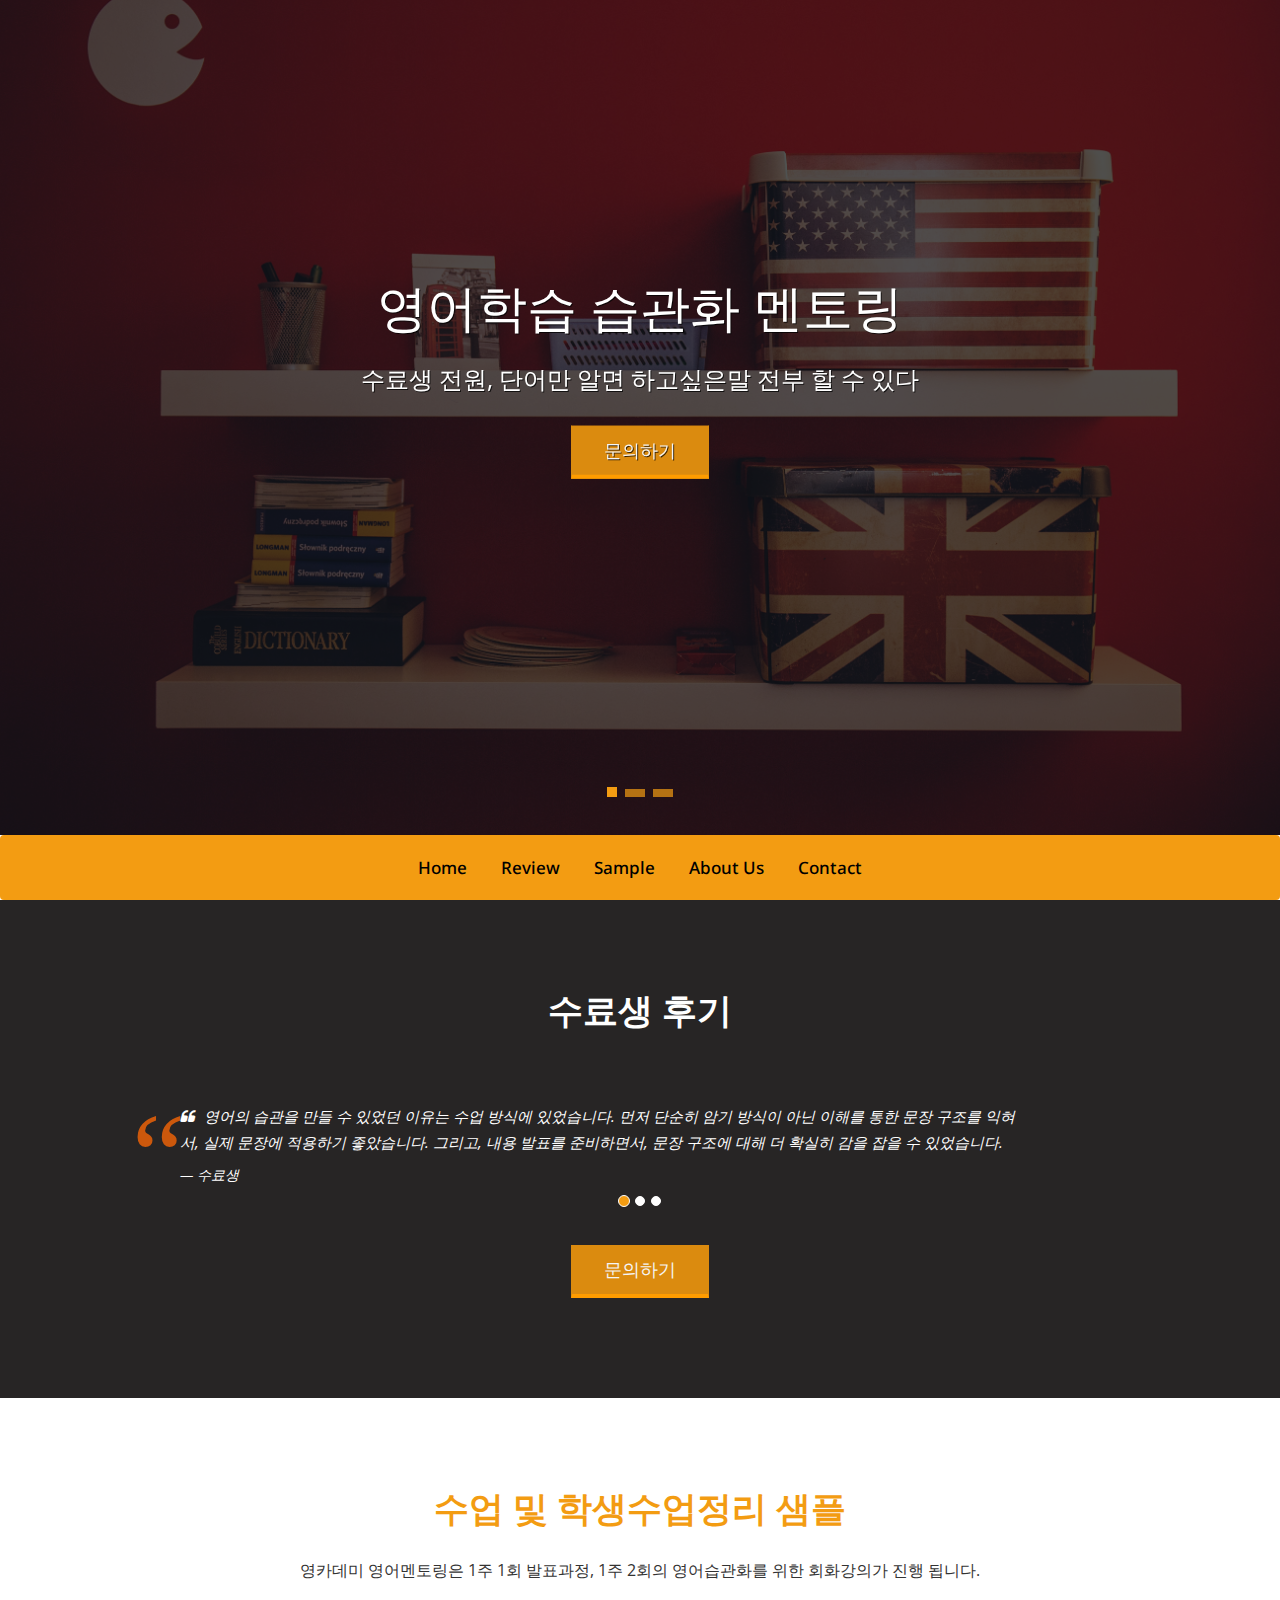
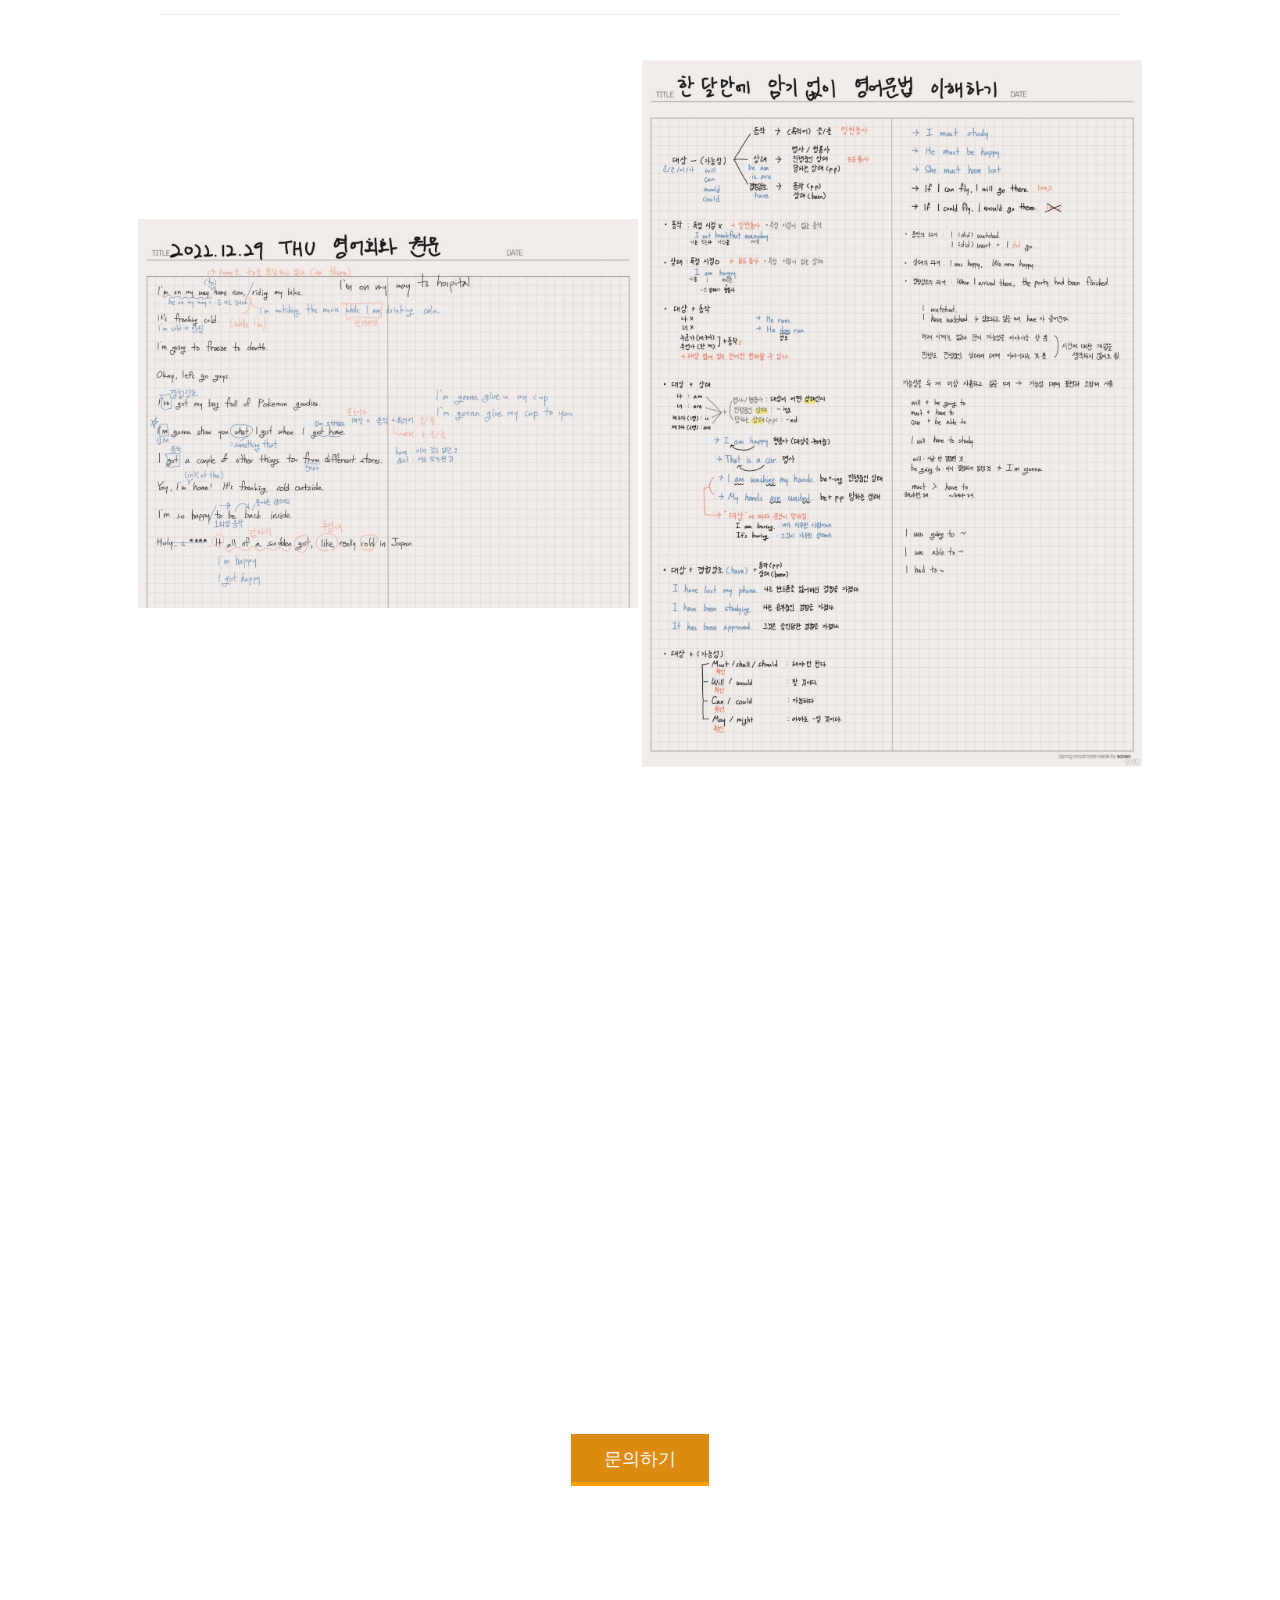
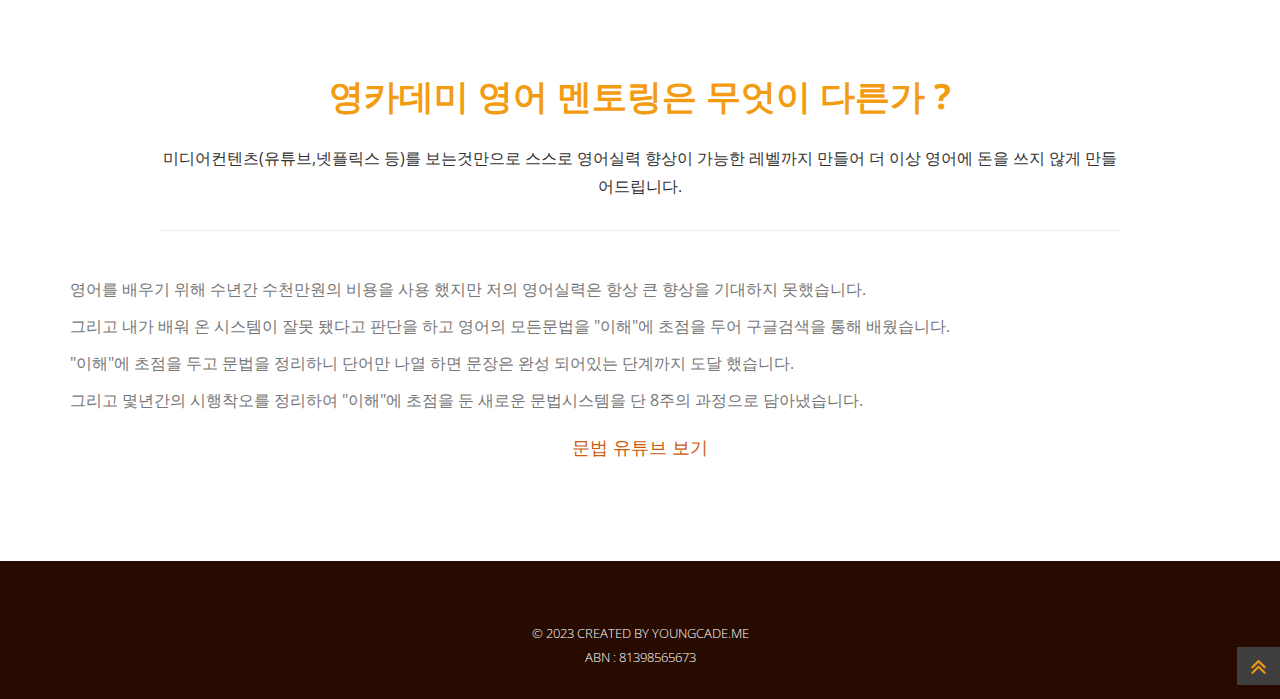
<file: eng/index.html>
<!DOCTYPE html>
<!--[if lt IE 7 ]> <html class="ie ie6 no-js" lang="en"> <![endif]-->
<!--[if IE 7 ]>    <html class="ie ie7 no-js" lang="en"> <![endif]-->
<!--[if IE 8 ]>    <html class="ie ie8 no-js" lang="en"> <![endif]-->
<!--[if IE 9 ]>    <html class="ie ie9 no-js" lang="en"> <![endif]-->
<!--[if gt IE 9]><!-->
<html class="no-js" lang="en">
<!--<![endif]-->
<head>

<meta charset="UTF-8"/>

<title>[영카데미]8주 영어회화 완성과정</title>

<meta name="description" content="Eat Restaurant Bootstrap Template">

<meta name="author" content="webthemez">

<meta name="viewport" content="width=device-width, initial-scale=1.0">
<link rel="apple-touch-icon" sizes="57x57" href="../favicon/apple-icon-57x57.png">
<link rel="apple-touch-icon" sizes="60x60" href="../favicon/apple-icon-60x60.png">
<link rel="apple-touch-icon" sizes="72x72" href="../favicon/apple-icon-72x72.png">
<link rel="apple-touch-icon" sizes="76x76" href="../favicon/apple-icon-76x76.png">
<link rel="apple-touch-icon" sizes="114x114" href="../favicon/apple-icon-114x114.png">
<link rel="apple-touch-icon" sizes="120x120" href="../favicon/apple-icon-120x120.png">
<link rel="apple-touch-icon" sizes="144x144" href="../favicon/apple-icon-144x144.png">
<link rel="apple-touch-icon" sizes="152x152" href="../favicon/apple-icon-152x152.png">
<link rel="apple-touch-icon" sizes="180x180" href="../favicon/apple-icon-180x180.png">
<link rel="icon" type="image/png" sizes="192x192"  href="../favicon/android-icon-192x192.png">
<link rel="icon" type="image/png" sizes="32x32" href="../favicon/favicon-32x32.png">
<link rel="icon" type="image/png" sizes="96x96" href="../favicon/favicon-96x96.png">
<link rel="icon" type="image/png" sizes="16x16" href="../favicon/favicon-16x16.png">
<link rel="stylesheet" type="text/css" media="screen" href="css/bootstrap.css">
<link rel="stylesheet" href="css/font-awesome.css">
<link rel="stylesheet" href="css/animate.css">
<link rel="stylesheet" href="css/styles.css">

<link href='http://fonts.googleapis.com/css?family=Droid+Sans:400,700' rel='stylesheet' type='text/css'>
<link href='http://fonts.googleapis.com/css?family=Open+Sans:400,700' rel='stylesheet' type='text/css'>

 
</head>
<body>
<!--wrapper start-->
<div class="wrapper">
	<!--header-->
	<header id="header">
	<div class="carousel fade-carousel slide" data-ride="carousel" data-interval="4000" id="bs-carousel">
  <!-- Overlay -->
  <div class="overlay"></div>

  <!-- Indicators -->
  <ol class="carousel-indicators">
    <li data-target="#bs-carousel" data-slide-to="0" class="active"></li>
    <li data-target="#bs-carousel" data-slide-to="1"></li>
    <li data-target="#bs-carousel" data-slide-to="2"></li>
  </ol>
  
  <!-- Wrapper for slides -->
  <div class="carousel-inner">
    <div class="item slides active">
      <div class="slide-1"></div>
      <div class="hero">
        <hgroup>       
            <h1>영어학습 습관화 멘토링</h1>
			<h3>수료생 전원, 단어만 알면 하고싶은말 전부 할 수 있다</h3>
        </hgroup>
        <a class="btn btn-hero btn-lg" href="https://pf.kakao.com/_Dcxnib/chat">문의하기</a>
      </div>
    </div>
    <div class="item slides">
      <div class="slide-2"></div>
      <div class="hero">        
        <hgroup>
            <h1>검증된 효율과 효과</h1>        
            <h3>귀차니즘 최대치 영포자가 최대 효율을 내기 위한 학습법, 영어학습의 걸림돌인 지루함을 없애다</h3>
        </hgroup>       
        <a class="btn btn-hero btn-lg" href="https://pf.kakao.com/_Dcxnib/chat">문의하기</a>
      </div>
    </div>
    <div class="item slides">
      <div class="slide-3"></div>
      <div class="hero">        
        <hgroup>
            <h1>영어에 금전투자는 이제 그만</h1>        
            <h3>이제는 쓸만큼 썻다. 학습방법만 습관화 되면 스스로 빠르게 성장 할 수 있다.</h3>
        </hgroup>
        <a class="btn btn-hero btn-lg" href="https://pf.kakao.com/_Dcxnib/chat">문의하기</a>
      </div>
    </div>
  </div> 


	<div class="menu">
		<nav class="navbar navbar-wrapper"> 
      <div class="container">
            <div class="navbar-header">
        <button type="button" id="nav-toggle" class="navbar-toggle" data-toggle="collapse" data-target="#main-nav"> <span class="sr-only">Toggle navigation</span> <span class="icon-bar"></span> <span class="icon-bar"></span> <span class="icon-bar"></span> </button>
        </div>
	    <div id="main-nav" class="collapse navbar-collapse">
			 <ul class="nav navbar-nav">
			  <li><a href="#header" class="scroll-link">Home</a></li>
			  <li><a href="#review" class="scroll-link">Review</a></li> 
			  <li><a href="#sample" class="scroll-link">Sample</a></li>
			  <li><a href="#aboutUs" class="scroll-link">About Us</a></li>
			  <li><a href="https://pf.kakao.com/_Dcxnib/chat">Contact</a></li>
			</ul>
      </div>
      </div>  
		</nav>
	</div>		
	</header>
	
	<!--feedback-->
	<section class="feedback page-section" id="review">
		<div class="container">
			<div class="heading">
				<h2>수료생 후기</h2>
			</div>
			
	  <div class='row'>
		<div class='col-md-12'>

			
		  <div class="carousel slide" data-ride="carousel" id="quote-carousel">
			<!-- Bottom Carousel Indicators -->
			<ol class="carousel-indicators">
			  <li data-target="#quote-carousel" data-slide-to="0" class="active"></li>
			  <li data-target="#quote-carousel" data-slide-to="1"></li>
			  <li data-target="#quote-carousel" data-slide-to="2"></li>
			</ol>
			
			<!-- Carousel Slides / Quotes -->
			<div class="carousel-inner">
			
			  <!-- Quote 1 -->
			  <div class="item active">
				<blockquote>
				  <div class="row">
					<div class="col-sm-11">
					  <p>영어의 습관을 만들 수 있었던 이유는 수업 방식에 있었습니다. 먼저 단순히 암기 방식이 아닌 이해를 통한 문장 구조를 익혀서, 실제 문장에 적용하기 좋았습니다. 그리고, 내용 발표를 준비하면서, 문장 구조에 대해 더 확실히 감을 잡을 수 있었습니다.</p>
					  <small>수료생</small>
					</div>
				  </div>
				</blockquote>
			  </div>
			  <!-- Quote 2 -->
			  <div class="item">
				<blockquote>
				  <div class="row">
					<div class="col-sm-12">
					  <p>사랑합니다 진짜.
						영어공부보고 감동하기는 또 첨이네요</p>
					  <small>유튜브</small>
					</div>
				  </div>
				</blockquote>
			  </div>
			  <!-- Quote 3 -->
			  <div class="item">
				<blockquote>
				  <div class="row">
					<div class="col-sm-12">
					  <p>이전에 배워 온 방식은 말 하는게 힘들었는데 2주만 배웠는데도 말하는게 쉬워졌어요</p>
					  <small>수료생</small>
					</div>
				  </div>
				</blockquote>
			  </div>
			</div>
		  </div>                          
		</div>
	  </div>
	  <div style="display:flex">
		<a style="align-items: center;" class="btn btn-hero btn-lg" href="https://pf.kakao.com/_Dcxnib/chat">문의하기</a>
	  </div>
	  
	 
		</div>

		
		</section>
		
	<section class="service page-section" id="sample">
		<div class="container text-center">
			<div class="heading">			
				<h2>수업 및 학생수업정리 샘플</h2>			
				<h3>영카데미 영어멘토링은 1주 1회 발표과정, 1주 2회의 영어습관화를 위한 회화강의가 진행 됩니다.</h3>
			</div>
			<div class="row">
				<img src="./img/1.jpeg" width="500">
				<img src="./img/2.jpeg" width="500">
			</div>
			<div class="row">
				<iframe width="100%" height="315" src="https://www.youtube.com/embed/UBZ4ji8OlWw" title="YouTube video player" frameborder="0" allow="accelerometer; autoplay; clipboard-write; encrypted-media; gyroscope; picture-in-picture" allowfullscreen></iframe>
			</div>
			<div class="row">
				<iframe width="100%" height="315" src="https://www.youtube.com/embed/qLDG1OQIdJQ" title="YouTube video player" frameborder="0" allow="accelerometer; autoplay; clipboard-write; encrypted-media; gyroscope; picture-in-picture" allowfullscreen></iframe>
			</div>
			<div style="display:flex">
				<a style="align-items: center;" class="btn btn-hero btn-lg" href="https://pf.kakao.com/_Dcxnib/chat">문의하기</a>
			  </div>
		</div>
	</section>
	
	<!--about us-->
	<section class="aboutus page-section" id="aboutUs">
		<div class="container">
			<div class="heading">			
				<h2>영카데미 영어 멘토링은 무엇이 다른가 ?</h2>			
				<h3>미디어컨텐츠(유튜브,넷플릭스 등)를 보는것만으로 스스로 영어실력 향상이 가능한 레벨까지 만들어 더 이상 영어에 돈을 쓰지 않게 만들어드립니다.</h3>
			</div>
			
			<div class="content">
				<p>영어를 배우기 위해 수년간 수천만원의 비용을 사용 했지만 저의 영어실력은 항상 큰 향상을 기대하지 못했습니다.</p>
				<p>그리고 내가 배워 온 시스템이 잘못 됐다고 판단을 하고 영어의 모든문법을 "이해"에 초점을 두어 구글검색을 통해 배웠습니다.</p>
				<p>"이해"에 초점을 두고 문법을 정리하니 단어만 나열 하면 문장은 완성 되어있는 단계까지 도달 했습니다.</p>
				<p>그리고 몇년간의 시행착오를 정리하여 "이해"에 초점을 둔 새로운 문법시스템을 단 8주의 과정으로 담아냈습니다.</p>
			</div> 
			
			<a style="width:100%" class="btn btn-lg" href="https://www.youtube.com/@dev-english">문법 유튜브 보기</a>
		</div>
	</section>
	 
	
  
	<!--footer-->
	<section class="footer" id="footer">
	<p class="text-center">
		<a href="#header" class="gototop"><i class="fa fa-angle-double-up fa-2x"></i></a>
	</p>
	<div class="container">
		
		<p>
			
			&copy; 2023 Created by <a href="https://youngcade.me">youngcade.me</a><br/>
			ABN : 81398565673
		</p>
	</div>
	</section>
	
</div><!--wrapper end-->

<!--Javascripts-->
<script src="js/jquery.js"></script>
<script src="js/modernizr.js"></script>
<script src="js/bootstrap.js"></script>
<script src="js/jquery-scrolltofixed.js"></script>
<script src="js/jquery.nav.js"></script> 
<script src="js/jquery.easing.1.3.js"></script>
<script src="js/menustick.js"></script> 
<script src="js/easing.js"></script>
<script src="js/wow.js"></script>
<script src="js/smoothscroll.js"></script>
<script src="js/masonry.js"></script>
<script src="js/imgloaded.js"></script>
<script src="js/classie.js"></script>
<script src="js/colorfinder.js"></script>
<script src="js/gridscroll.js"></script>
<script src="js/contact.js"></script>
<script src="js/custom.js"></script>

<script type="text/javascript">
jQuery(function($) {
$(document).ready( function() {
	$('.navbar-wrapper').stickUp();
	});
});
</script>
</body>
</html>
</file>
<file: eng/css/styles.css>
/*------General----------*/
body {
  font-family: 'Open Sans', sans-serif;
  font-size: 16px;
  line-height: 1.7;
  color: #777;
  font-weight: 400;
  overflow-x: hidden;
}

h1,h2,h3,h4,h5,h6 {
  color: #333;
  line-height: 1.4;
  font-weight: 700;
  font-family: 'Droid Sans', sans-serif;
}

h3 {
  font-family: 'Open Sans', sans-serif;
}

.w960 {
  max-width: 960px;
  margin: 0px auto;
}

a,a:hover {
  color: #cc580c;
  text-decoration: none;
}

img {
  max-width: 100%;
}
 

/********************************/
/*       Fade Bs-carousel       */
/********************************/
.fade-carousel {
  position: relative;
  height: 100vh;
  bottom: 65px;
}

.fade-carousel .carousel-inner .item {
  height: 100vh;
}

.fade-carousel .carousel-indicators > li {
  margin: 0 2px;
  background-color: #f39c12;
  border-color: #f39c12;
  opacity: .7;
  border-radius: 0;
  width: 20px;
  height: 8px;
}

.fade-carousel .carousel-indicators > li.active {
  width: 10px;
  height: 10px;
  opacity: 1;
}

/********************************/
/*          Hero Headers        */
/********************************/
.hero {
  position: absolute;
  width:80%;
  top: 50%;
  left: 50%;
  z-index: 3;
  color: #fff;
  text-align: center;
  text-transform: uppercase;
  text-shadow: 1px 1px 0 rgba(0,0,0,.75);
  -webkit-transform: translate3d(-50%,-50%,0);
  -moz-transform: translate3d(-50%,-50%,0);
  -ms-transform: translate3d(-50%,-50%,0);
  -o-transform: translate3d(-50%,-50%,0);
  transform: translate3d(-50%,-50%,0);
}

.hero h1 {
  margin: 0;
  padding: 0;
  color: #fff;
  font-size: 50px;
  font-weight: normal;
}

.hero h3 {
  color: #fff;
  font-weight: 26px;
  font-weight: normal;
}

.fade-carousel .carousel-inner .item .hero {
  opacity: 0;
  -webkit-transition: 2s all ease-in-out .1s;
  -moz-transition: 2s all ease-in-out .1s;
  -ms-transition: 2s all ease-in-out .1s;
  -o-transition: 2s all ease-in-out .1s;
  transition: 2s all ease-in-out .1s;
}

.fade-carousel .carousel-inner .item.active .hero {
  opacity: 1;
  -webkit-transition: 2s all ease-in-out .1s;
  -moz-transition: 2s all ease-in-out .1s;
  -ms-transition: 2s all ease-in-out .1s;
  -o-transition: 2s all ease-in-out .1s;
  transition: 2s all ease-in-out .1s;
}

.btn.btn-hero, .btn.btn-hero:hover, .btn.btn-hero:focus {
  color: #f5f5f5;
  background-color: #DB8B0F;
  border-color: #DB8B0F;
  outline: none;
  padding: 12px 32px;
  margin: 20px auto;
  border-radius: 0px;
  border-bottom: 4px solid #FF9C00;
}
/********************************/
/*            Overlay           */
/********************************/
.overlay {
  position: absolute;
  width: 100%;
  height: 100%;
  z-index: 2;
  background-color: #080d15;
  opacity: .7;
}
 

/********************************/
/*       Slides backgrounds     */
/********************************/
.fade-carousel .slides .slide-1, 
.fade-carousel .slides .slide-2,
.fade-carousel .slides .slide-3 {
  height: 100vh;
  background-size: cover;
  background-position: center center;
  background-repeat: no-repeat;
}

.fade-carousel .slides .slide-1 {
  background-image: url('../img/slide1.jpg');
}

.fade-carousel .slides .slide-2 {
  background-image: url('../img/slide2.jpg');
}

.fade-carousel .slides .slide-3 {
  background-image: url('../img/slide3.jpg');
}



/* carousel */
#quote-carousel {
  padding: 0 10px 30px 10px;
  margin-top: 30px;
}

/* Control buttons  */
#quote-carousel .carousel-control {
  background: none;
  color: #222;
  font-size: 2.3em;
  text-shadow: none;
  margin-top: 30px;
}
/* Previous button  */
#quote-carousel .carousel-control.left {
  left: -12px;
}
/* Next button  */
#quote-carousel .carousel-control.right {
  right: -12px !important;
}
/* Changes the position of the indicators */
#quote-carousel .carousel-indicators {
  right: 50%;
  top: auto;
  bottom: 0px;
  margin-right: -19px;
}
/* Changes the color of the indicators */
#quote-carousel .carousel-indicators li {
  background: #FFFFFF;
}

#quote-carousel .carousel-indicators .active {
  background: #F39C12;
}

#quote-carousel img {
  width: 250px;
  height: 100px;
  border-radius: 0px;
  border: 4px solid rgba(237, 202, 24, 0.18);
}
/* End carousel */

.item blockquote {
  border-left: none;
  margin: 0;
}

.item blockquote img {
  margin-bottom: 10px;
}

.item blockquote p:before {
  content: "\f10d";
  font-family: 'Fontawesome';
  float: left;
  margin-right: 10px;
}

.box-area {
  padding: 30px;
  margin-bottom: 30px;
  background: #F0F0F0;
  border-bottom: 10px solid #E2E2E2;
  border-radius: 0 0 15px 15px;
  border-top: 1px solid #F39C12;
}

.box-area-icon i {
  font-size: 40px;
  color: #F39C12;
}

.news-events-box {
  padding: 20px;
  margin: 0 0 15px 0;
  position: relative;
  background: #EDEDED;
}

.news-events-box h2 {
  font-size: 30px;
  color: #333333;
  padding: 0 0 15px 0;
  margin: 0;
}

.news-events-box h3 {
  font-size: 14px;
  font-weight: normal;
  color: #333;
  padding: 0 0 15px 0;
  margin: 0;
}
/*-------Menu----------*/
.isFixed {
  left: 0px;
  width: 100%;
}

.menu {
  margin-top: 0px;
  position: absolute;
  z-index: 999;
	 /* margin-top:20px; */
  left: 0px;
  right: 0px;
	 /* bottom:0; */;
}

.navArea {
	/*float:right;*/;
}

.navwrapper .container {
  padding: 0;
  width: auto;
}

.nav>li>a {
  display: inline-block;
}

.navbar-nav>li {
  float: none;
  display: inline-block;
  padding: 0;
}

.navbar-nav {
  margin: 0 auto;
  text-align: center;
  float: none;
}

.navbar-toggle {
  margin-top: 14px;
}

.navbar-toggle .icon-bar {
  background: #fff;
}

.nav>li>a:hover, .nav>li>a:focus {
  text-decoration: none;
  background-color: rgb(205, 128, 5);
  color: #FFFFFF;
}

.nav>li>a {
  display: inline-block;
  color: #000000;
  padding: 22px 15px;
  font-size: 17px;
  font-weight: 500;
  font-family: 'Droid Sans', sans-serif;
} 
.navbar-wrapper {
  margin-top: 0px;
  height: 65px;
  position: relative;
  z-index: 15;
}

.navbar-wrapper .container {
  padding: 0px;
}

.navbar-collapse {
  padding: 0;
}

.navbar-collapse.in {
  max-height: 100%;
}

.navbar.navbar-inverse.navbar-static-top {
  margin: 0px auto;
  background: none;
  color: #c3c8d6;
  border: none;
  font-family: 'Open Sans',sans-serif;
  font-size: 14px;
  font-weight: 600;
  text-transform: uppercase;
}

.navbar.navbar-inverse.navbar-static-top a {
  color: #fff;
  padding: 31px 16px;
  line-height: 18px;
  text-align: center;
}

.navbar.navbar-inverse.navbar-static-top a:hover {
  background: none;
  color: #fff;
}

.navbar-inverse .navbar-nav>.active>a,.navbar-inverse .navbar-nav>.active>a:focus {
  background: none;
  color: #fff !important;
}

.navbar-inverse .navbar-nav>.active>a:hover {
  color: #fff;
}

#main-nav ul.nav>li.active>a {
  color: #fff;
  background-color: rgb(205, 128, 5);
}

.hideClass {
  display: none;
}

.isFixed .navbar-inverse .navbar-nav>.active>a,.isFixed .navbar-inverse .navbar-nav>.active>a:focus {
  background: #cc580c;
  color: #fff;
}

.isFixed .navbar.navbar-inverse.navbar-static-top a:hover {
  background: #cc580c;
  color: #fff;
}

.isFixed .navbar.navbar-inverse.navbar-static-top a {
  color: #fff;
}

.stuckMenu {
  -o-transition: all .5s;
  -ms-transition: all .5s;
  -moz-transition: all .5s;
  -webkit-transition: all .5s;
  transition: all .5s;
  background: #F39C12;
}

.isFixed {
  background: #F39C12;
  -o-transition: all .5s;
  -ms-transition: all .5s;
  -moz-transition: all .5s;
  -webkit-transition: all .5s;
  transition: all .5s;
} 


/*------Intro----------*/
header {
}

.intro {
  font-size: 60px;
  line-height: 1.0;
  font-weight: 900;
  color: #fff;
} 
/*-----------Heading-------------*/
.heading {
  padding-bottom: 15px;
  text-align: center;
  max-width: 960px;
  margin: 0px auto;
}

.heading h2 {
  font-weight: 700;
  font-size: 35px;
  color: #F39C12;
  margin: 0;
  padding: 5px;
  text-transform: capitalize;
}

.heading h3 {
  font-size: 16px;
  line-height: 1.7;
  font-weight: normal;
  padding-bottom: 30px;
  border-bottom: 1px solid #EDEDED;
  margin-bottom: 30px;
}

img#site-title {
  max-width: 150px;
}
 
 
/*------- 	Gallery Events-------------*/
/* General style */
.grid-gallery ul {
  list-style: none;
  margin: 0;
  padding: 0;
}

.grid-gallery figure {
  margin: 0;
}

.grid-gallery figure img {
  display: block;
  width: 100%;
}

.grid-gallery figcaption h3 {
  margin: 0;
  padding: 0 0px 0;
  color: #fff;
  font-size: 17px;
  font-weight: 300;
}

.grid-gallery figcaption p {
  margin: 0;
  font-size: 12px;
}
/* Grid style */
.grid-wrap {
  margin: 0 auto;
}

.grid {
  margin: 0 auto;
}

.grid li {
  width: 25%;
  float: left;
  cursor: pointer;
}

.grid figure {
  padding: 15px;
  -webkit-transition: opacity 0.2s;
  transition: opacity 0.2s;
}

.grid li:hover figure {
  opacity: 0.7;
}

.grid figcaption {
  background: #300F00;
  padding: 12px 18px;
  border-top: #F39C12 solid 1px;
}
/* Slideshow style */
.slideshow {
  position: fixed;
  background: rgba(0,0,0,0.6);
  width: 100%;
  height: 100%;
  top: 0;
  left: 0;
  z-index: 500;
  opacity: 0;
  visibility: hidden;
  overflow: hidden;
  -webkit-perspective: 1000px;
  perspective: 1000px;
  -webkit-transition: opacity 0.5s,visibility 0s 0.5s;
  transition: opacity 0.5s,visibility 0s 0.5s;
}

.slideshow-open .slideshow {
  opacity: 1;
  visibility: visible;
  -webkit-transition: opacity 0.5s;
  transition: opacity 0.5s;
}

.slideshow ul {
  width: 100%;
  height: 100%;
  -webkit-transform-style: preserve-3d;
  transform-style: preserve-3d;
  -webkit-transform: translate3d(0,0,150px);
  transform: translate3d(0,0,150px);
  -webkit-transition: -webkit-transform 0.5s;
  transition: transform 0.5s;
}

.slideshow ul.animatable li {
  -webkit-transition: -webkit-transform 0.5s;
  transition: transform 0.5s;
}

.slideshow-open .slideshow ul {
  -webkit-transform: translate3d(0,0,0);
  transform: translate3d(0,0,0);
}

.slideshow li {
  width: 660px;
  height: auto;
  position: absolute;
  top: 50%;
  left: 50%;
  margin: -280px 0 0 -330px;
  visibility: hidden;
}

.slideshow li.show {
  visibility: visible;
}

.slideshow li:after {
  content: '';
  position: absolute;
  width: 100%;
  height: 100%;
  top: 0;
  left: 0;
  background: rgba(255,255,255,0.8);
  -webkit-transition: opacity 0.3s;
  transition: opacity 0.3s;
}

.slideshow li.current:after {
  visibility: hidden;
  opacity: 0;
  -webkit-transition: opacity 0.3s,visibility 0s 0.3s;
  transition: opacity 0.3s,visibility 0s 0.3s;
}

.slideshow figure {
  width: 100%;
  height: 100%;
  background: #fff;
  border: 16px solid #fff;
  overflow: hidden;
}

.slideshow figcaption {
  padding-bottom: 20px;
  padding-top: 20px;
}

.slideshow figcaption h3 {
  font-weight: 300;
  font-size: 200%;
  color: #333;
  font-size: 23px;
  padding-bottom: 10px;
}
/* Navigation */
.slideshow nav span {
  position: fixed;
  z-index: 1000;
  color: #fff;
  text-align: center;
  padding: 2%;
  cursor: pointer;
  font-size: 2.2em;
  background: rgba(0,0,0,0.1);
}

.slideshow nav span.nav-prev,.slideshow nav span.nav-next {
  top: 50%;
  -webkit-transform: translateY(-50%);
  transform: translateY(-50%);
}

.slideshow nav span.nav-next {
  right: 0;
}

.slideshow nav span.nav-close {
  top: 75px;
  right: 0px;
  padding: 10px 25px;
  color: #999;
}

.icon:before,.icon:after {
  font-family: 'fontawesome';
  speak: none;
  font-style: normal;
  font-weight: normal;
  font-variant: normal;
  text-transform: none;
  line-height: 1;
  -webkit-font-smoothing: antialiased;
  -moz-osx-font-smoothing: grayscale;
}

span.nav-prev:before {
  content: "\f104";
}

span.nav-next:before {
  content: "\f105";
}

span.nav-close:before {
  content: "\f00d";
}
/* Info on arrow key navigation */
.info-keys {
  position: fixed;
  top: 10px;
  left: 10px;
  width: 60px;
  font-size: 8px;
  padding-top: 20px;
  text-transform: uppercase;
  color: #fff;
  letter-spacing: 1px;
  text-align: center;
}

.info-keys:before,.info-keys:after {
  position: absolute;
  top: 0;
  width: 16px;
  height: 16px;
  border: 1px solid #fff;
  text-align: center;
  line-height: 14px;
  font-size: 12px;
}

.info-keys:before {
  left: 10px;
  content: "\e603";
}

.info-keys:after {
  right: 10px;
  content: "\e604";
}

/*-------Contact---------*/
input.contact {
  background: #fff;
  border: solid 1px #ddd;
  color: #000;
  padding: 15px 30px;
  margin-right: 3%;
  margin-bottom: 30px;
  outline: none;
}

input.contact.noMarr {
  margin-right: 0px;
}

textarea.contact {
  background: #fff;
  color: #000;
  border: solid 1px #ddd;
  padding: 15px 30px;
  margin-bottom: 40px;
  outline: none;
  height: 150px;
}

.contact.submit {
  background: #F39C12;
  font-family: 'Montserrat',sans-serif;
  color: #1A1A1A;
  font-size: 16px;
  font-weight: 400;
  text-align: center;
  margin: 0px auto;
  border: none !important;
  border-radius: 0;
  float: none;
  display: block;
}

.contact.submit:hover {
  background: #FAAB2D;
}

.done {
  display: none;
}

.error input,input.error,.error textarea,textarea.error {
  background-color: #ffffff;
  border: 1px solid red !Important;
  -webkit-transition: border linear 0.2s,box-shadow linear 0.2s;
  -moz-transition: border linear 0.2s,box-shadow linear 0.2s;
  -o-transition: border linear 0.2s,box-shadow linear 0.2s;
  transition: border linear 0.2s,box-shadow linear 0.2s;
}


/*----------------------------------------------------	 8. Footer Style------------------------------------------------------*/
.footer {
  background: #270B00;
  position: relative;
}

.footer .container {
  padding: 60px 0 20px;
}

.footer ul {
  margin: 0 auto;
  margin-bottom: 30px;
  margin-top: 10px;
  text-align: center;
  list-style-type: none;
  padding-left: 0;
}

.footer ul li {
  display: inline-block;
  text-align: center;
  background: rgba(0,0,0,0.2);
  color: #ffffff;
  line-height: 45px;
  margin: 0 4px 0px;
  width: 45px !important;
  height: 45px !important;
  -webkit-border-radius: 3px;
  border-radius: 3px;
}

.footer ul li:hover {
  background: #5A230E;
}

.footer ul li:hover	a {
  color: #fff;
}

.footer ul li a {
  color: #fff;
  width: 42px !important;
  height: 42px !important;
}

.footer ul li a i {
  line-height: 45px;
  color: #fff;
}

.footer p {
  color: #fff;
  font-size: 13px;
  line-height: 24px;
  font-weight: 300;
  text-align: center;
  text-transform: uppercase;
}

.gototop {
  display: inline-block;
  width: 43px;
  height: 38px;
  background: #3F3F3F;
  position: absolute;
  margin-left: -30px;
	/* top:-35px; */
  border-radius: 0;
  bottom: 14px;
  right: 0px;
}

.gototop i {
  color: #F39C12;
  line-height: 40px;
}

.footer a,.footer a:hover {
  color: #fff;
}

blockquote {
  font-style: italic;
  margin: 0 0 0px 0;
  padding: 20px 70px 10px;
  position: relative;
  font-size: 13px;
  border: 0;
}

blockquote:before {
  display: block;
  content: "\201C";
  font-size: 120px;
  position: absolute;
  left: 10px;
  top: -30px;
  color: #cc580c;
  font-family: Georgia;
}

blockquote cite {
  color: #cc580c;
  font-size: 14px;
  display: block;
  margin-top: 5px;
  text-align: right;
}

blockquote cite:before {
  content: "\2014 \2009";
}

.feedback {
  background-color: rgb(39, 37, 37);
}

.feedback .heading h2 {
  color: #fff;
}

.feedback .heading h3 {
  color: #fff;
  border-bottom: 1px solid rgba(243, 156, 18, 0.25);
}

.item blockquote {
  color: #fff;
  font-size: 15px;
}

blockquote footer, blockquote small, blockquote .small {
  color: #fff;
  font-size: 14px;
}

/* Header Styles
---------------------------------*/

#header_wrapper {
  background: #0A1525;
  padding: 15px 0px;
  box-shadow: 1px 1px 4px rgba(60, 60, 60, 0.44);
  position: relative;
}

.header_box {
  position: relative;
    /* z-index: 9999999999999999999999999999999999; */;
}

.logo a {
  float: left;
  font-size: 28px;
  line-height: 50px;
  color: #FF6C71;
}

.res-nav_click {
  display: none;
}

.page-section {
  padding: 80px 0;
}	

/**
  MEDIA QUERIES
--------------------------------*/ 
@media screen and (min-width: 980px) {
  .hero {
    width: 980px;
  }
}

@media (max-width: 768px) {
          
  #quote-carousel .carousel-indicators {
    bottom: -20px !important;
  }

  #quote-carousel .carousel-indicators li {
    display: inline-block;
    margin: 0px 5px;
    width: 15px;
    height: 15px;
  }

  #quote-carousel .carousel-indicators li.active {
    margin: 0px 5px;
    width: 20px;
    height: 20px;
  }
}

@media (min-width: 991px) {
  .lu-section-title {
    font-size: 45px;
  }
}

@media screen and (max-width:960px) {
 
  .grid li {
    width: 33.3%;
  }

  .slideshow li {
    width: 100%;
    height: 100%;
    top: 0;
    left: 0;
    margin: 0;
  }

  .slideshow li figure img {
    width: auto;
    margin: 0 auto;
    max-width: 100%;
  }

  .slideshow nav span,.slideshow nav span.nav-close {
    font-size: 1.8em;
    padding: 0.3em;
  }

  .info-keys {
    display: none;
  }
}

@media screen and (min-width:768px) {
  input.contact.col-md-6 {
    width: 48.5%;
  }

  #quote-carousel {
    margin-bottom: 0;
    padding: 0 40px 30px 40px;
  }
}

@media screen and (max-width:768px) {
 
  #main-nav {
    background: #F39C12;
  }

  .navbar-nav>li {
    float: none;
    display: block;
  }

  .nav>li>a {
    display: block;
    color: #000000;
    padding: 18px 15px;
    font-size: 17px;
    font-weight: 500;
    font-family: 'Droid Sans', sans-serif;
  }
}

@media (max-width: 655px) {
  .collapse {
    background: #F39C12;
  }

  .navbar.navbar-inverse.navbar-static-top a {
    padding: 15px 16px;
    line-height: 15px;
    font-size: 13px;
  }
}

@media screen and (max-width: 640px) {
  .hero h1 {
    font-size: 4em;
  }
}

@media screen and (max-width:560px) {
  .grid li {
    width: 50%;
  }
}

@media screen and (max-width:384px) {
  .grid li {
    width: 100%;
  }
}
</file>
